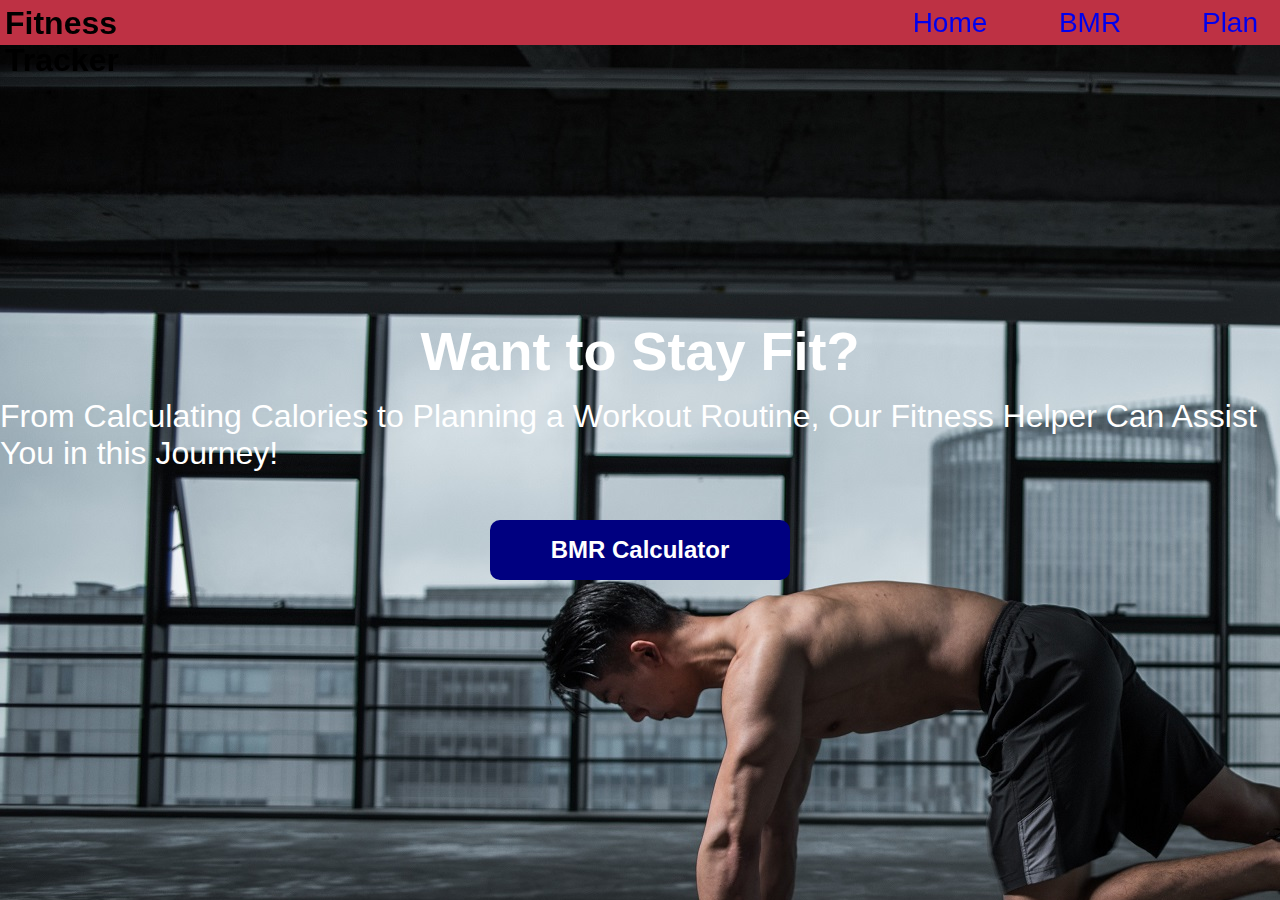
<file: index.html>
<!DOCTYPE html>
<html lang="en">
<head>
    <meta charset="UTF-8">
    <meta http-equiv="X-UA-Compatible" content="IE=edge">
    <meta name="viewport" content="width=device-width, initial-scale=1.0">
    <link rel="stylesheet" href="styles.css">
    <title>Fitness Helper</title>
</head>
<body>
    <nav class="navbar">
        <h1 id="app-title">Fitness Tracker</h1>
        <div class="page-box">
            <a class="pages" href="index.html">Home</a>
            <a class="pages" href="bmrcalc.html">BMR</a>
            <a class="pages" href="planner.html">Plan</a>
        </div>
    </nav>
    <section>
        <div class="intro-box">
            <h1 id="intro">Want to Stay Fit?</h1>
            <p id="intro-desc">From Calculating Calories to Planning a Workout Routine, Our Fitness Helper Can Assist You in this Journey!</p>
            <a class="nav-button" href="bmrcalc.html">BMR Calculator</a>
        </div>
    </section>
</body>
</html>
</file>
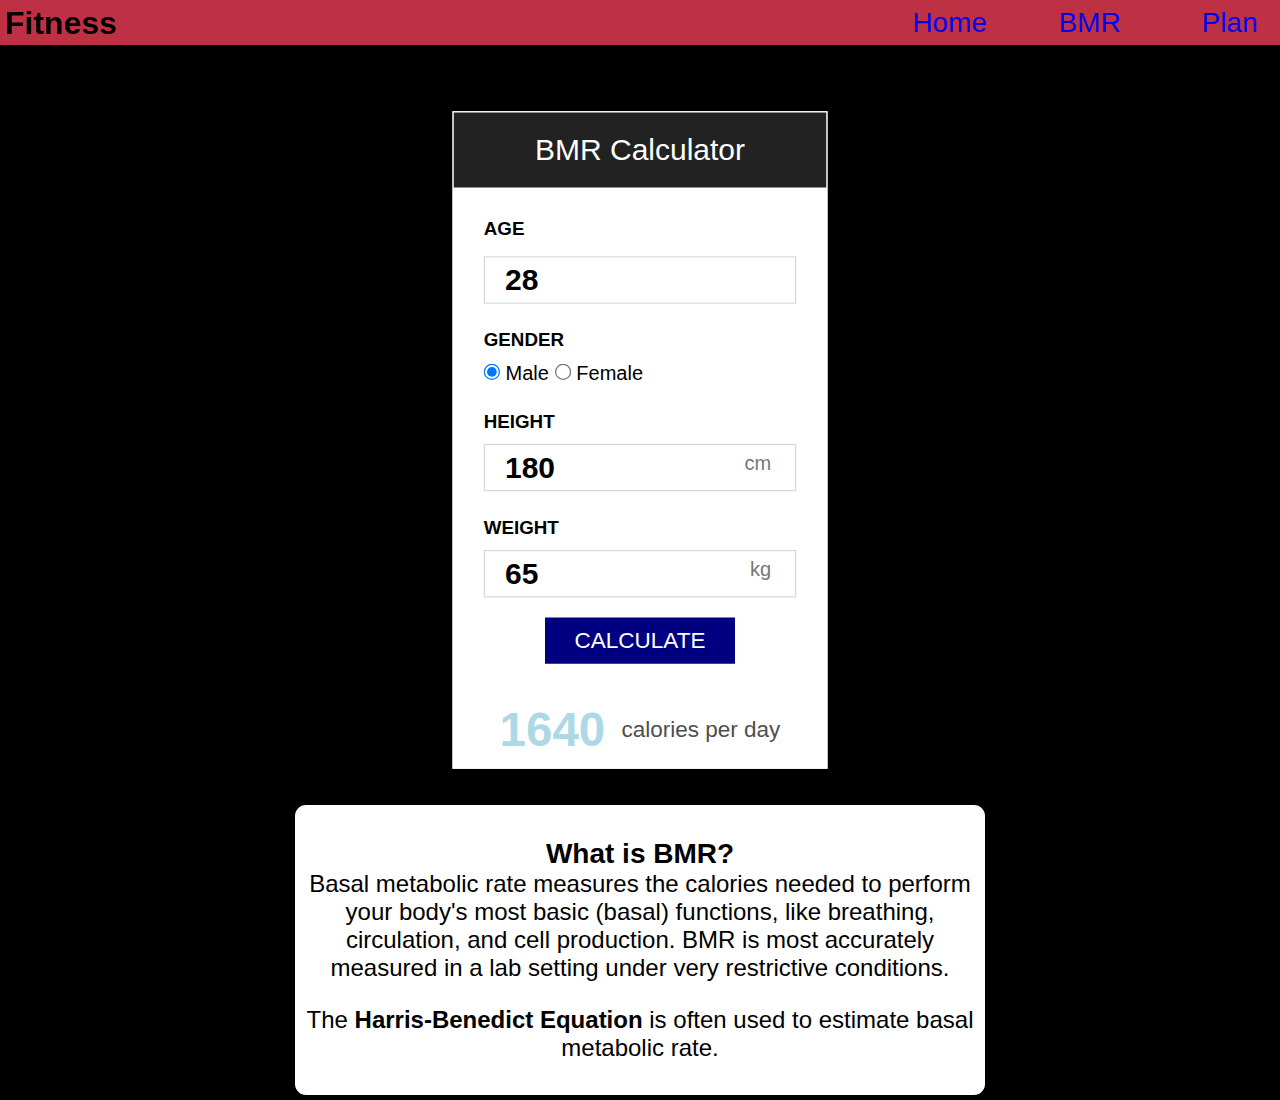
<file: bmrcalc.html>
<!DOCTYPE html>
<html lang="en">
<head>
    <meta charset="UTF-8">
    <meta http-equiv="X-UA-Compatible" content="IE=edge">
    <meta name="viewport" content="width=device-width, initial-scale=1.0">
    <title>Fitness Helper</title>
    <link rel="stylesheet" href="styles.css">
</head>
<body>
    <nav class="navbar">
        <h1 id="app-title">Fitness Tracker</h1>
        <div class="page-box">
            <a class="pages" href="index.html">Home</a>
            <a class="pages" href="bmrcalc.html">BMR</a>
            <a class="pages" href="planner.html">Plan</a>
        </div>
    </nav>
    <section class="calculator">
        <div class="calculator-box">
            <div class="bmr-calculator">
                <h2>BMR Calculator</h2>
                <div class="controls">
                    <form>
                        <h3>Age</h3>
                        <input type="text" id="age" value="28"/>
                        <div class="gender">
                            <h3>Gender</h3>
                            <input type="radio" id="male" name="gender" value="male" checked/>
                            <label for="male">Male</label>
                            <input type="radio" id="female" name="gender" value="female"/>
                            <label for="female">Female</label>
                        </div>
                        <div class="height">
                            <h3>Height</h3>
                            <input type="text" id="height" value="180">
                            <div class="unit">cm</div>
                        </div>
                        <div class="weight">
                            <h3>Weight</h3>
                            <input type="text" id="weight" value="65">
                            <div class="unit">kg</div>
                        </div>
                    </form>
                </div>
                <div class="result">
                    <button class="calculate-btn">Calculate</button>
                
                    <div class="result-message">
                        <span class="calories">1640</span> calories per day
                    </div>
                    <div class="error-message">
                        <p>Please Enter All The Details Correctly</p>
                    </div>
                </div>
            </div>
        </div>
        <div class="bmr-box">
            <div class="bmr-info">
                <h3 id="bmr-title">What is BMR?</h3>
                <p id="bmr-definition">Basal metabolic rate measures the calories needed to perform your body's most basic (basal) functions, like breathing, circulation, and cell production. BMR is most accurately measured in a lab setting under very restrictive conditions.</p>
                <p id="bmr-definition2">The <strong>Harris-Benedict Equation</strong> is often used to estimate basal metabolic rate.</p>
            </div>
        </div>
    </section>
    
    
    <script src="main.js"></script>
</body>
</html>
</file>
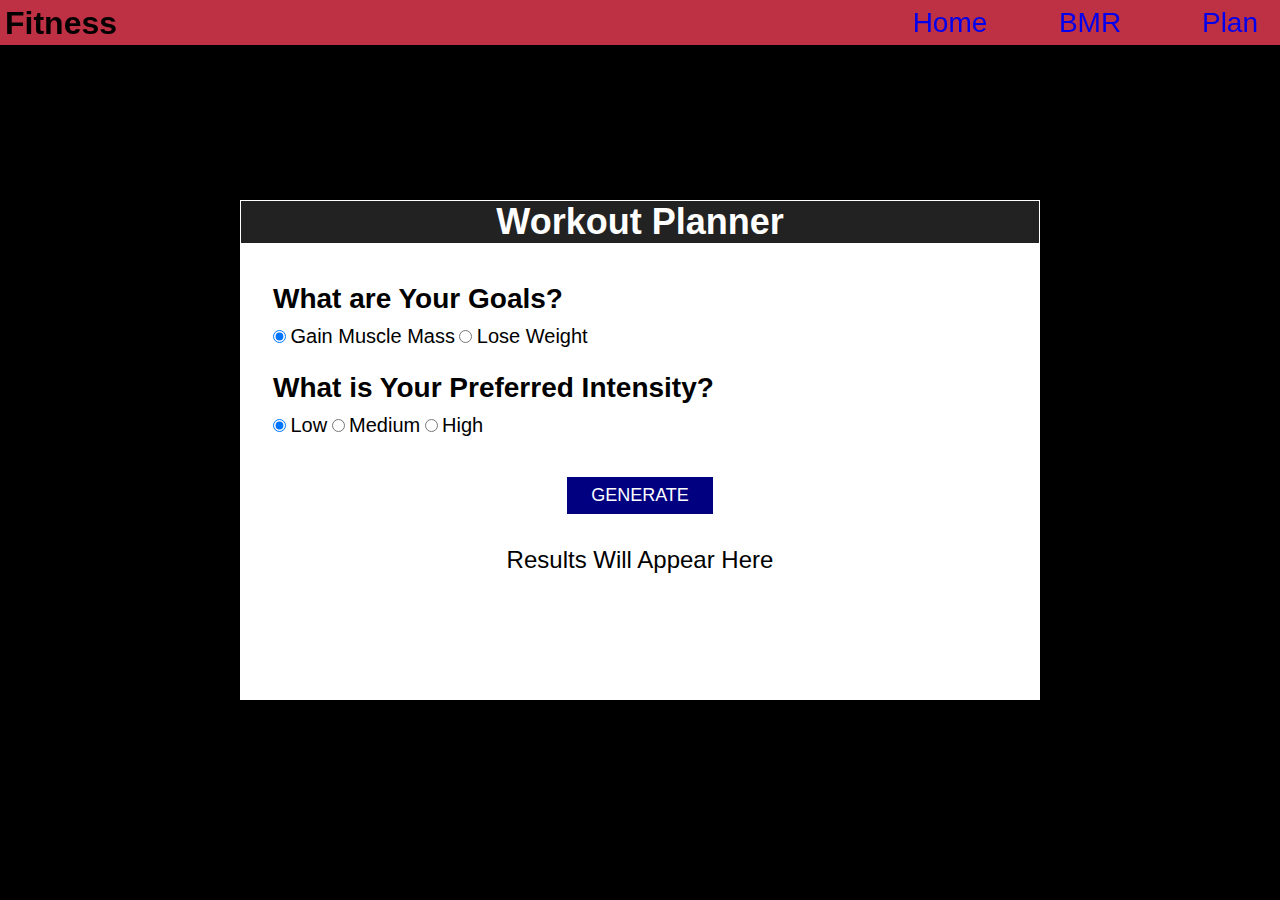
<file: planner.html>
<!DOCTYPE html>
<html lang="en">
<head>
    <meta charset="UTF-8">
    <meta http-equiv="X-UA-Compatible" content="IE=edge">
    <meta name="viewport" content="width=device-width, initial-scale=1.0">
    <link rel="stylesheet" href="styles.css">
    <title>Fitness Helper</title>
</head>
<body>
    <nav class="navbar">
        <h1 id="app-title">Fitness Tracker</h1>
        <div class="page-box">
            <a class="pages" href="index.html">Home</a>
            <a class="pages" href="bmrcalc.html">BMR</a>
            <a class="pages" href="planner.html">Plan</a>
        </div>
    </nav>
    <section class="planner-section">
        <div class="planner-box">
            <div class="planner">
                <div class="goals-title">
                    <h2>Workout Planner</h2>
                </div>
                <form>
                    <div class="workout-goals">
                        <h3>What are Your Goals?</h3>
                        <input type="radio" id="muscle" name="goal" value="muscle" checked/>
                        <label for="muscle">Gain Muscle Mass</label>
                        <input type="radio" id="weight" name="goal" value="weight"/>
                        <label for="weight">Lose Weight</label>
                    </div>
                    <div class="workout-preference">
                        <h3>What is Your Preferred Intensity?</h3>
                        <input type="radio" id="low" name="intensity" value="low" checked/>
                        <label for="low">Low</label>
                        <input type="radio" id="medium" name="intensity" value="medium"/>
                        <label for="medium">Medium</label>
                        <input type="radio" id="high" name="intensity" value="high"/>
                        <label for="high">High</label>
                    </div>
                    <div class="plan-result">
                        <button class="plan-btn">Generate</button>
                        <div class="plan-outline">
                            <p class="plan">Results Will Appear Here</p>
                        </div>
                    </div>
                </form>
            </div>
        </div>
    </section>
    <script src="planner.js"></script>
</body>
</html>
</file>
<file: styles.css>
* {
    margin: 0; 
    padding: 0; 
    box-sizing: border-box;
    text-decoration: none;
    outline: none;
    border: none;
    font-family: Poppins, sans-serif; 
}

.navbar {
    background-color: #be3144;
    position: fixed; 
    top: 0; 
    left: 0;
    width: 100%; 
    height: 5vh; 
    display: flex;
    justify-content: flex-start; 
    z-index: 1;
}

.page-box {
    width: 85%; 
    height: 100%; 
    display: flex; 
    flex-direction: row; 
    gap: 2.5rem; 
    justify-content: flex-end; 
    align-items: center;
}

.pages {
    display: flex; 
    justify-content: center;
    align-items: center;
    height: 100%; 
    width: 100px;
    font-size: 28px; 
    outline: none;
}

.pages:hover {
    background-color: navy; 
    color: white; 
    transition: 0.8s; 
}

#app-title {
    font-size: 32px; 
    padding-top: 5px; 
    padding-left: 5px; 
}

.intro-box {
    width: 100%;
    height: 100vh; 
    display: flex; 
    flex-direction: column; 
    justify-content: center;
    align-items: center; 
    background-color: black; 
    background-image: url(workout.jpg);
}

#intro {
    font-size: 54px; 
    color: white; 
    padding-bottom: 1rem; 
}

#intro-desc {
    font-size: 32px; 
    color: white; 
    padding-bottom: 3rem; 
}

.nav-button {
    width: 300px; 
    height: 60px; 
    font-size: 24px; 
    border-radius: 10px; 
    cursor: pointer; 
    font-weight: 600;
    background-color: navy; 
    color: white; 
    display: flex; 
    justify-content: center;
    align-items: center;
}

.nav-button:hover {
    background-color: white; 
    color: black; 
    transition: 0.8s;
}

.calculator {
    background-color: black;
}

.calculator-box {
    padding-top: 5rem; 
    width: 100%; 
    height: 800px; 
    display: flex; 
    justify-content: center;
    align-items: center;
}

.bmr-calculator {
    max-width: 300px; 
    padding: 8px 24px; 
    box-shadow: 0 4px 8px -3px rgba(0, 0, 0, 0.3);
    transform: scale(1.25);
    background-color: white; 
    border: 1px solid white; 
}

.bmr-calculator, .bmr-calculator * {
    box-sizing: border-box; 
}

.bmr-calculator h2 {
    text-align: center; 
    background: #222; 
    color: #fff; 
    font-weight: 100; 
    margin: -8px -24px; 
    margin-bottom: 8px; 
    padding: 16px; 
}

.bmr-calculator form h3 {
    font-size: 15px; 
    text-transform: uppercase;
    margin: 16px 0 10px 0; 
}

.bmr-calculator form input[type="text"] {
    width: 100%; 
    padding: 4px 16px; 
    font-size: 24px; 
    font-weight: bold; 
    border: 1px solid #d5dbdb; 
}

.bmr-calculator form input[type="text"].invalid {
    border: 1px solid red; 
}

.bmr-calculator form {
    display: flex; 
    flex-direction: column;
    gap: 4px; 
}

.bmr-calculator form .female {
    margin-left: 20px; 
}

.bmr-calculator form .height, .bmr-calculator form .weight {
    position: relative; 
}

.bmr-calculator form .unit {
    position: absolute;
    right: 20px; 
    top: 50px; 
    color: #777; 
}

.calculate-btn {
    padding: 8px 24px; 
    margin: 16px; 
    font-size: 18px; 
    font-weight: 100; 
    text-transform: uppercase;
    border: none; 
    background-color: navy; 
    color: #fff; 
    cursor: pointer; 
    margin-bottom: 32px; 
}

.calculate-btn:hover {
    background-color: darkred; 
    transition: 0.8s;
}

.result {
    text-align: center; 
    color: #4e4e4e; 
    font-size: 18px; 
}

.calories {
    vertical-align: middle;
    color: lightblue; 
    font-size: 38px; 
    font-weight: 900; 
    margin-right: 8px; 
}

.bmr-calculator .result .error-message {
    color: red; 
    font-size: 14px; 
    display: none; 
}

.bmr-calculator .result .error-message.active {
    display: block; 
}

.bmr-box {
    width: 100%; 
    display: flex; 
    justify-content: center;
    align-items: center;
    transform: translate(0 2rem); 
}

.bmr-info {
    width: 700px; 
    height: 300px; 
    display: flex;  
    flex-direction: column;
    justify-content: center; 
    align-items: center;
    border: 5px solid black; 
    box-shadow: 0 4px 8px -3px rgba(0, 0, 0, 0.3);
    border-radius: 1rem;
    z-index: 1;
    background-color: white; 
}

#bmr-title {
    font-size: 28px; 
    font-weight: 600; 
}

#bmr-definition {
    margin: 0px 10px; 
    text-align: center;
    font-size: 24px; 
}

#bmr-definition2 {
    padding-top: 1.5rem; 
    margin: 0px 10px; 
    text-align: center; 
    font-size: 24px; 
}


.planner-section {
    width: 100%; 
    height: 100%; 
    background-color: black;
}

.planner-box {
    width: 100%; 
    height: 100vh; 
    display: flex; 
    justify-content: center;
    align-items: center;
}

.planner {
    width: 800px; 
    height: 500px; 
    border: 1px solid white; 
    background-color: white; 
}

.goals-title {
    width: 100%; 
    height: 50px; 
    background-color: white; 
    margin-bottom: 2rem; 
}

.planner h2 {
    font-size: 36px; 
    text-align: center; 
    background-color: #222;
    color: white;
}

.planner form {
    display: flex; 
    flex-direction: column; 
    gap: 1.5rem; 
}

.planner form h3 {
    font-size: 28px; 
    padding-bottom: 10px; 
}

.workout-goals {
    margin: 0 2rem; 
    width: 100%; 
}

.workout-goals label {
    font-size: 20px; 
    color: black; 
}

.workout-preference {
    margin: 0 2rem; 
    width: 100%; 
}

.workout-preference label {
    font-size: 20px; 
    color: black; 
}

  .plan-result {
    text-align: center; 
    color: #4e4e4e; 
    font-size: 18px; 
  }

  .plan-btn {
    padding: 8px 24px; 
    margin: 16px; 
    font-size: 18px; 
    font-weight: 100; 
    text-transform: uppercase;
    border: none; 
    background-color: navy; 
    color: #fff; 
    cursor: pointer; 
    margin-bottom: 32px; 
}

.plan-btn:hover {
    background-color: darkred; 
    transition: 0.8s;
}

.plan-outline {
    width: 100%; 
    height: 200px; 
}

.plan {
    margin: 0 5px; 
    font-size: 24px; 
    color: black; 
}
</file>
